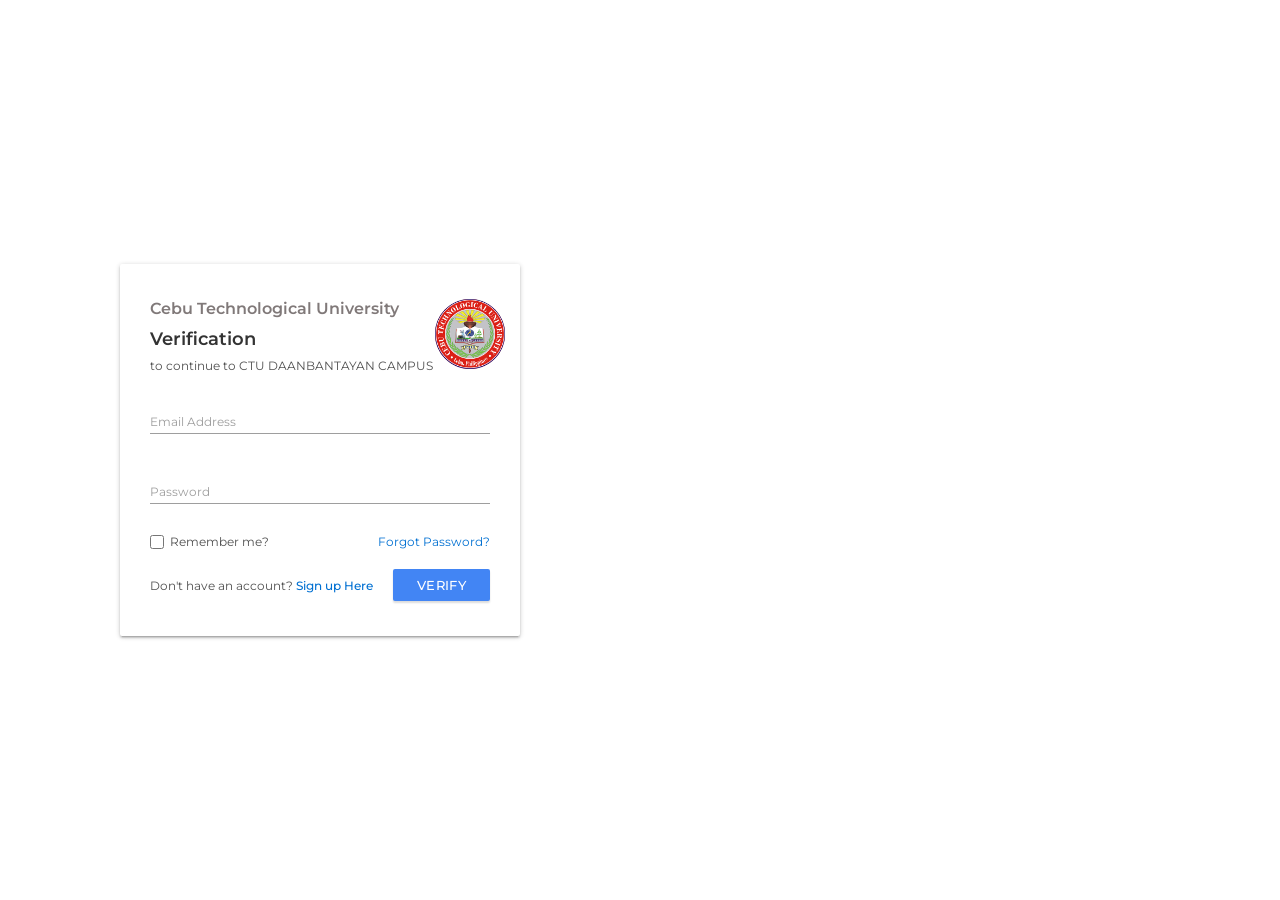
<file: index.html>
<!DOCTYPE html>
<html lang="en">
<head>
<meta charset="UTF-8">
<meta name="viewport" content="width=device-width, initial-scale=1.0">
<title>CTU Daanbantayan Campus Portal</title>
<link href="https://fonts.googleapis.com/css2?family=Montserrat:wght@400;500;600;700&display=swap" rel="stylesheet">
<style>
  *, *::before, *::after { box-sizing: border-box; margin: 0; padding: 0; }

  body {
    font-family: 'Montserrat', sans-serif;
    background: #e9ebee;
  }

  /* ── LAYOUT ── */
  #ctu-authentication-wrapper {
    background: #fff;
  }

  .authentication-box {
    display: table;
    width: 100%;
    height: 100vh;
  }

  .authentication-table-cell {
    display: table-cell;
    vertical-align: middle;
  }

  /* ── LEFT: LOGIN COLUMN ── */
  .col-login {
    width: 50%;
    display: inline-block;
    vertical-align: top;
  }

  .authentication-login-box {
    width: 400px;
    margin: auto;
  }

  /* Panel */
  .ctu-login-panel {
    margin-bottom: 0;
    box-shadow: 0 2px 2px 0 rgba(0,0,0,0.14),
                0 3px 1px -2px rgba(0,0,0,0.12),
                0 1px 5px 0 rgba(0,0,0,0.2);
    padding: 35px 15px;
    background: #fff;
    border-radius: 2px;
  }

  /* Heading */
  .ctu-panel-heading {
    position: relative;
    padding: 0 15px 20px;
  }

  .ctu-heading-logo {
    position: absolute;
    top: 0;
    right: 0;
  }

  .ctu-heading-logo img {
    width: 70px;
  }

  .ctu-panel-heading h2 {
    margin-top: 0;
    margin-bottom: 10px;
    font-family: 'Montserrat', sans-serif;
    font-size: 16px;
    font-weight: 600;
    color: #807979;
  }

  .ctu-panel-heading h3 {
    margin-top: 0;
    margin-bottom: 5px;
    font-size: 18px;
    font-family: 'Montserrat', sans-serif;
    font-weight: 600;
    color: #333;
  }

  .ctu-panel-heading span {
    font-size: 12px;
    font-weight: 400;
    color: #505050;
    font-family: 'Montserrat', sans-serif;
  }

  /* Login Body */
  .ctu-login-body-panel {
    padding: 0 15px;
    transition: opacity 0.5s ease, transform 0.5s ease;
    opacity: 1;
    transform: translateY(0);
  }

  .ctu-login-body-panel.hide {
    opacity: 0;
    transform: translateY(-20px);
  }

  /* Input Fields */
  .input-field {
    margin-bottom: 0;
    position: relative;
    padding-bottom: 20px;
    padding-top: 16px;
  }

  .input-field label {
    position: absolute;
    top: 20px;
    left: 0;
    font-size: 12px;
    color: #9e9e9e;
    font-weight: 400;
    pointer-events: none;
    transition: all 0.2s ease;
  }

  .input-field input {
    width: 100%;
    border: none;
    border-bottom: 1px solid #9e9e9e;
    outline: none;
    font-size: 12px;
    font-family: 'Montserrat', sans-serif;
    padding: 4px 0 4px;
    background: transparent;
    color: #333;
    transition: border-color 0.2s;
  }

  .input-field input:focus {
    border-bottom: 1px solid #4285f4;
  }

  .input-field input:focus ~ label,
  .input-field input:not(:placeholder-shown) ~ label {
    top: 0;
    font-size: 10px;
    color: #4285f4;
  }

  .input-field input:focus + .bar::before {
    width: 100%;
  }

  .bar {
    position: relative;
    display: block;
    width: 100%;
  }

  .bar::before {
    content: '';
    height: 2px;
    width: 0;
    bottom: 0;
    position: absolute;
    background: #4285f4;
    transition: width 0.3s ease;
    left: 0;
  }

  /* Peripheral */
  .ctu-login-peripheral {
    margin-top: 10px;
    display: flex;
    align-items: center;
    justify-content: space-between;
  }

  .checkbox-wrap {
    display: flex;
    align-items: center;
    gap: 6px;
    cursor: pointer;
  }

  .checkbox-wrap input[type="checkbox"] {
    width: 14px;
    height: 14px;
    accent-color: #4285f4;
    cursor: pointer;
  }

  .checkbox-wrap span {
    font-size: 12px;
    color: #505050;
    font-weight: 400;
  }

  .login-forgot-pass {
    font-size: 12px;
    color: #0070d2;
    text-decoration: none;
    transition: color 0.2s;
  }

  .login-forgot-pass:hover { color: #004a99; }

  /* Form Buttons */
  .ctu-form-buttons {
    margin-top: 20px;
    display: flex;
    align-items: center;
    justify-content: space-between;
  }

  .ctu-form-buttons h5 {
    font-size: 12px;
    margin: 0;
    display: inline-block;
    color: #505050;
    font-weight: 400;
  }

  .ctu-form-buttons h5 a {
    color: #0070d2;
    text-decoration: none;
    font-weight: 500;
  }

  .ctu-form-buttons h5 a:hover { color: #004a99; }

  .btn-signin {
    background: #4285f4;
    color: #fff;
    border: none;
    border-radius: 2px;
    padding: 8px 24px;
    font-family: 'Montserrat', sans-serif;
    font-size: 13px;
    font-weight: 500;
    cursor: pointer;
    letter-spacing: 0.3px;
    transition: background 0.2s, box-shadow 0.2s;
    box-shadow: 0 2px 2px rgba(0,0,0,0.14);
  }

  .btn-signin:hover {
    background: #3367d6;
    box-shadow: 0 4px 8px rgba(66,133,244,0.3);
  }

  /* Validation */
  .validation-summary-errors {
    font-size: 12px;
    color: #e22b27;
    margin-bottom: 10px;
    padding: 8px 10px;
    background: #fff5f5;
    border-left: 3px solid #e22b27;
    border-radius: 2px;
    display: none;
  }

  .validation-summary-errors.show { display: block; }

  /* Success Message */
  .verification-success {
    display: none;
    text-align: center;
    padding: 40px 20px;
    opacity: 0;
    transform: translateY(20px);
    transition: opacity 0.5s ease 0.3s, transform 0.5s ease 0.3s;
  }

  .verification-success.show {
    display: block;
    opacity: 1;
    transform: translateY(0);
  }

  .verification-success .checkmark {
    width: 80px;
    height: 80px;
    border-radius: 50%;
    background: #4caf50;
    margin: 0 auto 20px;
    display: flex;
    align-items: center;
    justify-content: center;
    animation: scaleIn 0.3s ease;
  }

  .verification-success .checkmark svg {
    width: 50px;
    height: 50px;
    stroke: white;
    stroke-width: 3;
    stroke-linecap: round;
    stroke-linejoin: round;
    fill: none;
    animation: drawCheck 0.5s ease 0.3s forwards;
    stroke-dasharray: 100;
    stroke-dashoffset: 100;
  }

  @keyframes scaleIn {
    from { transform: scale(0); }
    to { transform: scale(1); }
  }

  @keyframes drawCheck {
    to { stroke-dashoffset: 0; }
  }

  .verification-success h2 {
    font-size: 24px;
    color: #333;
    margin-bottom: 10px;
    font-weight: 600;
  }

  .verification-success p {
    font-size: 14px;
    color: #666;
  }

  /* Toast Notification */
  .toast {
    position: fixed;
    bottom: 30px;
    right: 30px;
    background: #323232;
    color: #fff;
    padding: 16px 24px;
    border-radius: 4px;
    font-size: 14px;
    font-family: 'Montserrat', sans-serif;
    box-shadow: 0 4px 12px rgba(0,0,0,0.3);
    opacity: 0;
    transform: translateY(20px);
    transition: all 0.3s ease;
    z-index: 1000;
    pointer-events: none;
  }

  .toast.show {
    opacity: 1;
    transform: translateY(0);
    pointer-events: auto;
  }

  .toast.success {
    background: #4caf50;
  }

  .toast.error {
    background: #f44336;
  }

  /* ── RIGHT: BACKGROUND COLUMN ── */
  .col-bg {
    width: 50%;
    display: inline-block;
    vertical-align: top;
    padding: 0;
  }

  .authentication-bg {
    background: url('https://images.unsplash.com/photo-1497366216548-37526070297c?w=1200&q=80') no-repeat center center;
    background-size: cover;
    height: 100vh;
  }

  .overlay {
    background: rgba(255,255,255,0.5);
    height: 100vh;
  }

  /* ── FULL-WIDTH TABLE LAYOUT ── */
  .auth-row {
    display: flex;
    height: 100vh;
  }

  .auth-left {
    flex: 0 0 50%;
    display: flex;
    align-items: center;
    justify-content: center;
    background: #fff;
    padding: 20px;
  }

  .auth-right {
    flex: 1;
    position: relative;
    overflow: hidden;
  }

  /* Loading ripple on button */
  .btn-signin.loading {
    position: relative;
    pointer-events: none;
    opacity: 0.8;
  }

  /* Seal placeholder */
  .seal-img {
    width: 70px;
    height: 70px;
    border-radius: 50%;
    background: linear-gradient(135deg, #8b0000, #cc0000);
    display: flex;
    align-items: center;
    justify-content: center;
    font-size: 28px;
  }

  @media (max-width: 768px) {
    .auth-right { display: none; }
    .auth-left { flex: 1; }
    .authentication-login-box { width: 100%; max-width: 400px; }
  }
</style>
</head>
<body>
<div id="ctu-authentication-wrapper">
  <div class="auth-row">

    <!-- LEFT: Login Form -->
    <div class="auth-left">
      <div class="authentication-login-box">
        <div class="ctu-login-panel">

          <!-- Heading -->
          <div class="ctu-panel-heading">
            <div class="ctu-heading-logo">
              <div class="seal-img"><img src="ctu-logo.png" alt=""></div>
            </div>
            <h2>Cebu Technological University</h2>
            <h3>Verification</h3>
            <span>to continue to CTU DAANBANTAYAN CAMPUS</span>
          </div>

          <!-- Body -->
          <div class="ctu-login-body-panel" id="loginForm">

            <!-- Error -->
            <div class="validation-summary-errors" id="errorMsg">
              Invalid email or password. Please try again.
            </div>

            <!-- Email -->
            <div class="input-field" style="margin-bottom: 10px;">
              <input type="email" id="email" placeholder=" " autocomplete="email" value="">
              <span class="bar"></span>
              <label for="email">Email Address</label>
            </div>

            <!-- Password -->
            <div class="input-field" style="margin-bottom: 10px;">
              <input type="password" id="password" placeholder=" " autocomplete="current-password" value="">
              <span class="bar"></span>
              <label for="password">Password</label>
            </div>

            <!-- Remember / Forgot -->
            <div class="ctu-login-peripheral">
              <label class="checkbox-wrap">
                <input type="checkbox" id="remember">
                <span>Remember me?</span>
              </label>
              <a href="#" class="login-forgot-pass">Forgot Password?</a>
            </div>

            <!-- Buttons -->
            <div class="ctu-form-buttons">
              <h5>Don't have an account? <a href="#">Sign up Here</a></h5>
              <button class="btn-signin" onclick="handleLogin()">VERIFY</button>
            </div>

          </div>

          <!-- Success Message -->
          <div class="verification-success" id="successMessage">
            <div class="checkmark">
              <svg viewBox="0 0 52 52">
                <path d="M14 27l7.5 7.5L38 18"/>
              </svg>
            </div>
            <h2>Verification Complete</h2>
            <p>You have been successfully verified</p>
          </div>
        </div>
      </div>
    </div>

    <!-- RIGHT: Background -->
    <div class="auth-right">
      <div class="authentication-bg">
        <div class="overlay"></div>
      </div>
    </div>

  </div>
</div>

<!-- Toast Notification -->
<div id="toast" class="toast"></div>

<script>
  // Toast notification function
  function showToast(message, type = 'success') {
    const toast = document.getElementById('toast');
    toast.textContent = message;
    toast.className = `toast ${type}`;
    
    setTimeout(() => toast.classList.add('show'), 100);
    
    setTimeout(() => {
      toast.classList.remove('show');
    }, 3000);
  }

  // Floating label behavior
  document.querySelectorAll('.input-field input').forEach(input => {
    const label = input.nextElementSibling?.nextElementSibling;
    if (!label) return;

    const update = () => {
      if (input.value) {
        label.style.top = '0';
        label.style.fontSize = '10px';
        label.style.color = '#4285f4';
      } else {
        label.style.top = '';
        label.style.fontSize = '';
        label.style.color = '';
      }
    };

    input.addEventListener('focus', () => {
      label.style.top = '0';
      label.style.fontSize = '10px';
      label.style.color = '#4285f4';
    });

    input.addEventListener('blur', update);
    input.addEventListener('input', update);
    update();
  });

  function handleLogin() {
    const email = document.getElementById('email').value;
    const password = document.getElementById('password').value;
    const err = document.getElementById('errorMsg');

    if (!email || !password) {
      err.classList.add('show');
      err.textContent = 'Please fill in all fields.';
      return;
    }

    err.classList.remove('show');
    const btn = document.querySelector('.btn-signin');
    btn.textContent = 'Verifying...';
    btn.classList.add('loading');

    setTimeout(() => {
      btn.textContent = 'VERIFY';
      btn.classList.remove('loading');
      
      // Mock account validation
      if (email === 'allandejesus@gmail.com' && password === 'MyP@ssw0rd2023') {
        // Smooth transition: fade out login form
        const loginForm = document.getElementById('loginForm');
        const successMessage = document.getElementById('successMessage');
        
        loginForm.classList.add('hide');
        
        // Wait for fade out, then swap and fade in
        setTimeout(() => {
          loginForm.style.display = 'none';
          successMessage.style.display = 'block';
          
          // Trigger reflow to ensure transition works
          successMessage.offsetHeight;
          
          successMessage.classList.add('show');
          showToast('Verification Complete', 'success');
        }, 500);
        
        // Redirect after delay if needed
        // setTimeout(() => window.location.href = 'dashboard.html', 3000);
      } else {
        err.classList.add('show');
        err.textContent = 'Invalid email or password. Please try again.';
      }
    }, 1500);
  }
</script>
</body>
</html>
</file>
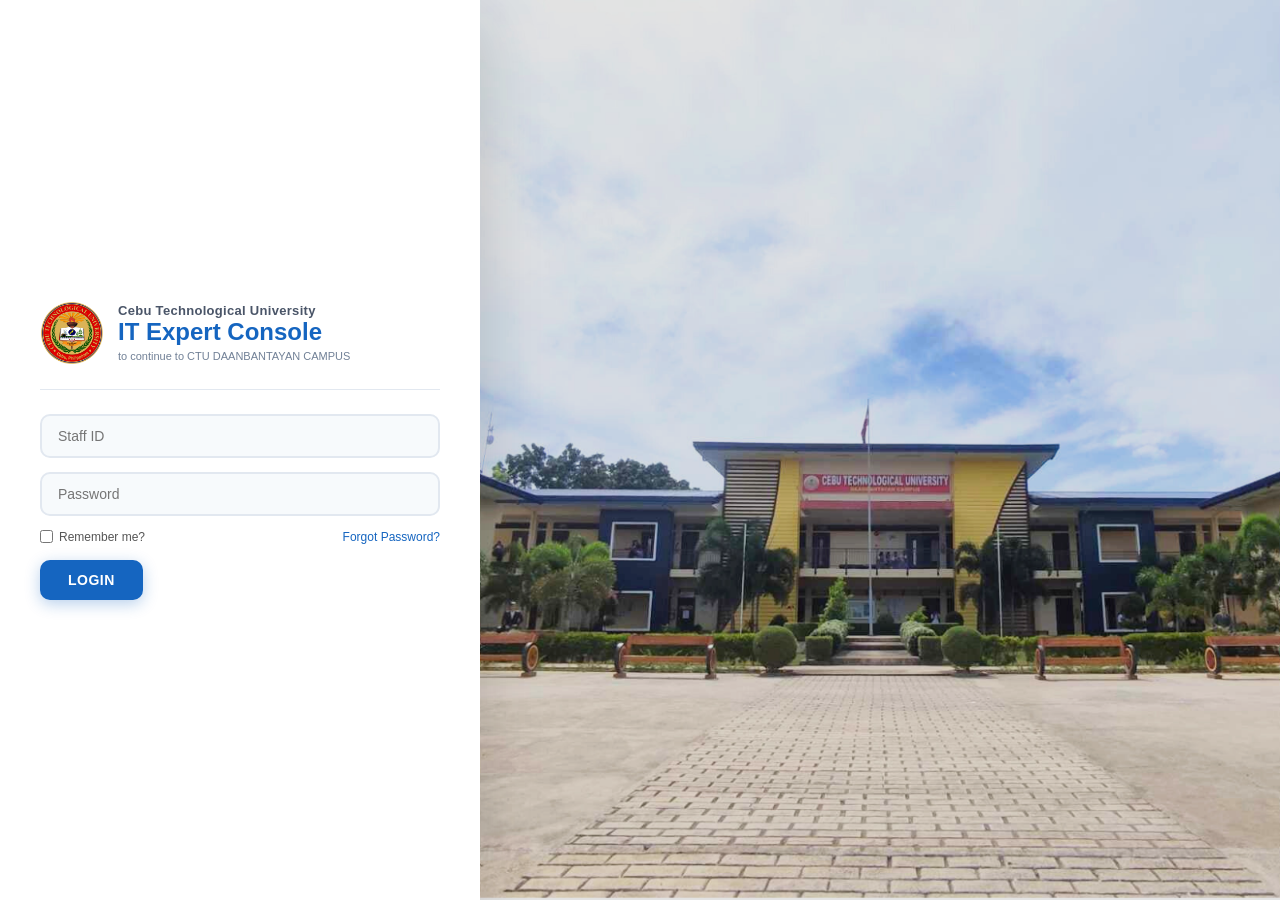
<file: benjie-response.html>
<!DOCTYPE html>
<html lang="en">
<head>
    <meta charset="UTF-8">
    <meta name="viewport" content="width=device-width, initial-scale=1.0">
    <title>CTU SIS — IT Expert Response</title>
    <link rel="stylesheet" href="https://cdnjs.cloudflare.com/ajax/libs/font-awesome/6.5.1/css/all.min.css">
    <link rel="stylesheet" href="mis-style.css">
    <link rel="stylesheet" href="benjie-style.css">
</head>
<body>
    <!-- LOGIN -->
    <div id="login-screen" class="split-layout">
        <div class="left-panel">
            <div class="card">
                <div class="card-header">
                    <img src="Cebu_Technological_University_Logo.png" alt="CTU Logo" class="logo">
                    <div>
                        <div class="uni-name">Cebu Technological University</div>
                        <div class="portal-title">IT Expert Console</div>
                        <div class="portal-sub">to continue to CTU DAANBANTAYAN CAMPUS</div>
                    </div>
                </div>
                <div class="divider"></div>
                <div class="form-group">
                    <input type="text" id="staff-id" class="input-field" placeholder="Staff ID">
                </div>
                <div class="form-group">
                    <input type="password" id="staff-pass" class="input-field" placeholder="Password">
                </div>
                <div class="form-row">
                    <label class="remember"><input type="checkbox"> Remember me?</label>
                    <a href="#" class="link">Forgot Password?</a>
                </div>
                <div id="login-error" class="error-msg" style="display:none;">Invalid credentials. Please try again.</div>
                <button class="btn-verify" onclick="handleLogin()">LOGIN</button>
            </div>
        </div>
        <div class="right-panel">
            <img src="CampusImg.png" alt="Campus" class="campus-img">
        </div>
    </div>

    <!-- DASHBOARD -->
    <div id="dashboard-screen" style="display:none; flex-direction:column; height:100vh;">
        <div class="dash-topbar">
            <div class="dash-topbar-left">
                <img src="Cebu_Technological_University_Logo.png" alt="CTU" class="top-logo">
                <span class="dash-title">CTU SIS — IT Expert Incident Response</span>
            </div>
            <div class="dash-topbar-right">
                <span class="staff-badge">IT Expert: Benjie</span>
                <span id="dash-time" class="dash-time"></span>
                <button class="btn-logout" onclick="handleLogout()">Logout</button>
            </div>
        </div>

        <div class="dash-body">
            <div class="sidebar">
                <div class="sidebar-item active"><i class="fas fa-shield-alt"></i> Incident Response</div>
                <div class="sidebar-item"><i class="fas fa-lock"></i> Account Controls</div>
                <div class="sidebar-item"><i class="fas fa-network-wired"></i> Network Security</div>
                <div class="sidebar-item"><i class="fas fa-clipboard-list"></i> Audit Logs</div>
            </div>

            <div class="dash-content">
                <div class="section-card" style="margin-bottom:16px;">
                    <div class="section-title">Escalated Case</div>
                    <div class="section-sub">Referred by MIS Staff: Romeo &nbsp;|&nbsp; Student: Allan De Jesus &nbsp;|&nbsp; <span class="text-red">Status: COMPROMISED</span></div>
                    <div class="victim-banner">
                        <div class="victim-col"><span class="vlabel">STUDENT ID</span><span>8230580</span></div>
                        <div class="victim-col"><span class="vlabel">EMAIL</span><span>allandejesus@gmail.com</span></div>
                        <div class="victim-col"><span class="vlabel">SUSPICIOUS IP</span><span class="text-red">45.33.32.156 — Foreign Node</span></div>
                        <div class="victim-col"><span class="vlabel">TIME OF BREACH</span><span class="text-red">09:11:43 AM</span></div>
                    </div>
                </div>

                <div class="section-card">
                    <div class="section-title">Response Steps</div>
                    <div class="section-sub">Click each step to execute. Steps must be completed in order.</div>
                    <div id="steps-container"></div>
                </div>

                <div id="complete-banner" class="complete-banner" style="display:none;">
                    <span><i class="fas fa-check-circle"></i></span>
                    <div>
                        <div class="cb-title">All Response Actions Completed</div>
                        <div class="cb-sub">Incident contained. Account secured. Monitoring active.</div>
                    </div>
                </div>
            </div>
        </div>
    </div>

    <script src="benjie-script.js"></script>
</body>
</html>
</file>
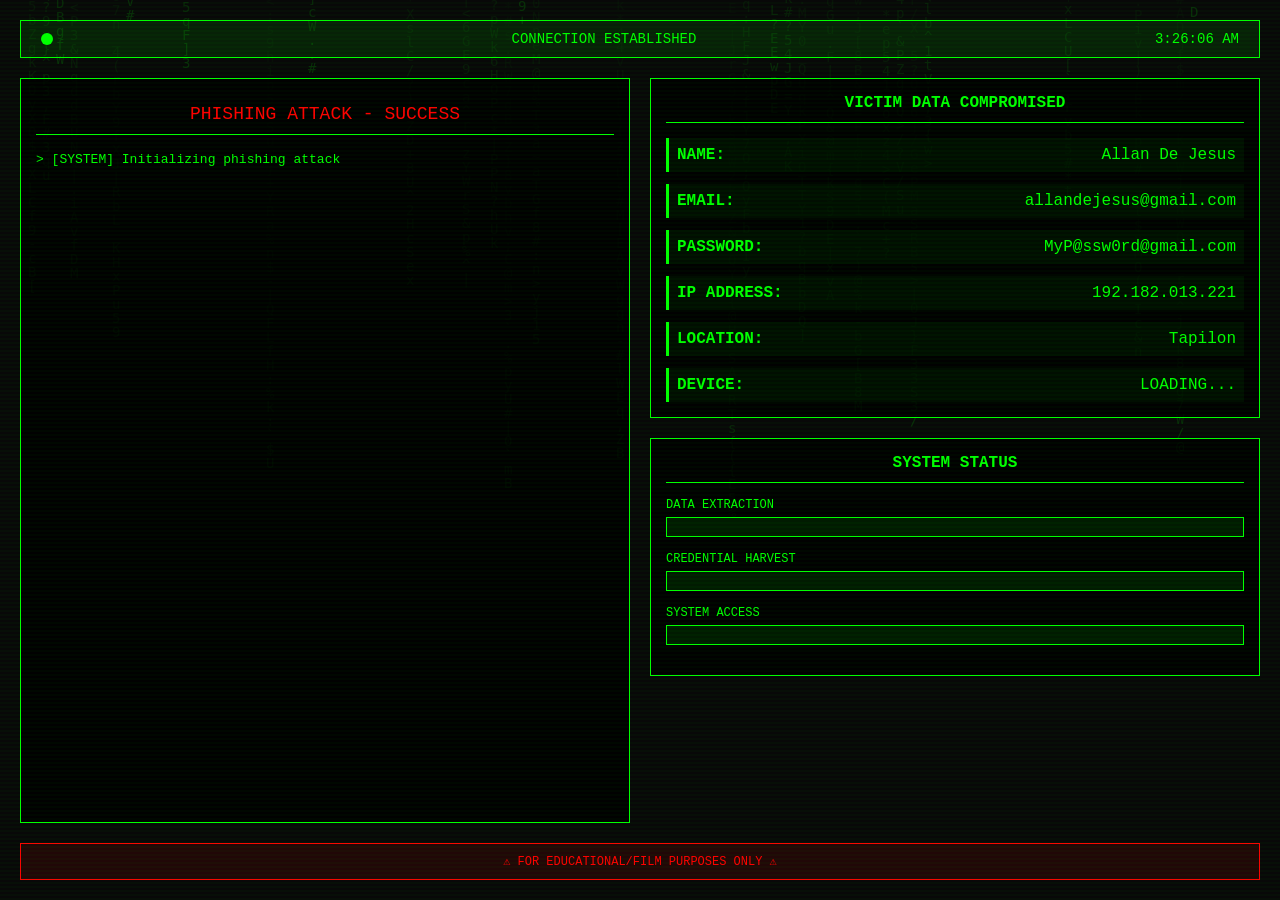
<file: main.html>
<!DOCTYPE html>
<html lang="en">
<head>
    <meta charset="UTF-8">
    <meta name="viewport" content="width=device-width, initial-scale=1.0">
    <title>SYSTEM ACCESS</title>
    <link rel="stylesheet" href="style.css">
</head>
<body>
    <canvas id="matrix-bg"></canvas>
    
    <div class="container">
        <div class="header">
            <div class="status-bar">
                <span class="status-indicator"></span>
                <span>CONNECTION ESTABLISHED</span>
                <span class="timestamp" id="timestamp"></span>
            </div>
        </div>

        <div class="main-content">
            <div class="terminal">
                <div class="terminal-header">PHISHING ATTACK - SUCCESS</div>
                <div id="terminal-output"></div>
            </div>

            <div class="data-panels">
                <div class="panel victim-info">
                    <h3>VICTIM DATA COMPROMISED</h3>
                    <div class="data-grid">
                        <div class="data-item">
                            <span class="label">NAME:</span>
                            <span class="value" id="victim-name">Allan De Jesus</span>
                        </div>
                        <div class="data-item">
                            <span class="label">EMAIL:</span>
                            <span class="value" id="victim-email">allandejesus@gmail.com</span>
                        </div>
                        <div class="data-item">
                            <span class="label">PASSWORD:</span>
                            <span class="value" id="victim-password">MyP@ssw0rd@gmail.com</span>
                        </div>
                        <div class="data-item">
                            <span class="label">IP ADDRESS:</span>
                            <span class="value" id="victim-ip">192.182.013.221</span>
                        </div>
                        <div class="data-item">
                            <span class="label">LOCATION:</span>
                            <span class="value" id="victim-location">Tapilon</span>
                        </div>
                        <div class="data-item">
                            <span class="label">DEVICE:</span>
                            <span class="value" id="victim-device">LOADING...</span>
                        </div>
                    </div>
                </div>

                <div class="panel system-status">
                    <h3>SYSTEM STATUS</h3>
                    <div class="progress-item">
                        <span>DATA EXTRACTION</span>
                        <div class="progress-bar"><div class="progress-fill" id="progress-1"></div></div>
                    </div>
                    <div class="progress-item">
                        <span>CREDENTIAL HARVEST</span>
                        <div class="progress-bar"><div class="progress-fill" id="progress-2"></div></div>
                    </div>
                    <div class="progress-item">
                        <span>SYSTEM ACCESS</span>
                        <div class="progress-bar"><div class="progress-fill" id="progress-3"></div></div>
                    </div>
                </div>
            </div>
        </div>

        <div class="footer">
            <div class="warning">⚠ FOR EDUCATIONAL/FILM PURPOSES ONLY ⚠</div>
        </div>
    </div>

    <script src="script.js"></script>
</body>
</html>
</file>
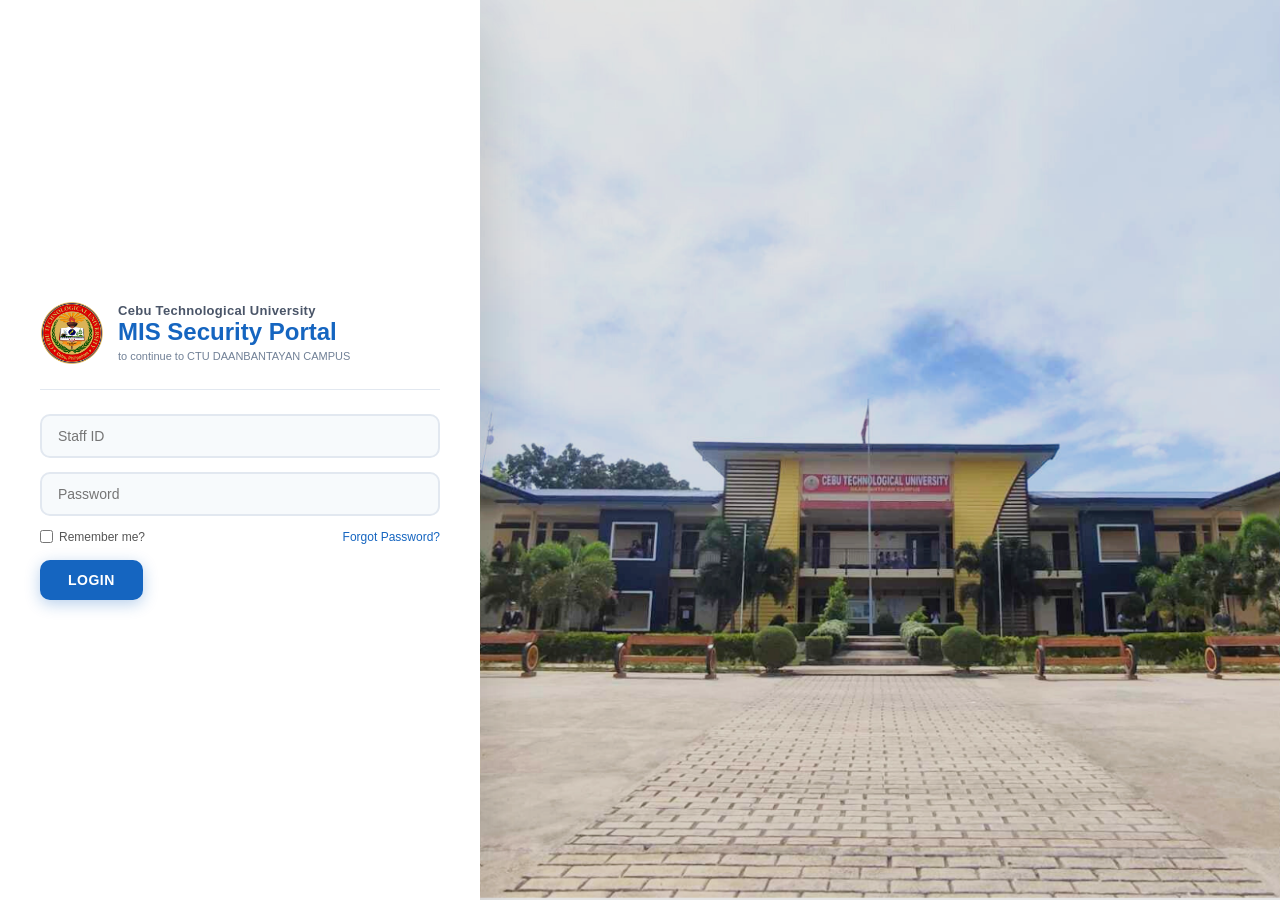
<file: mis-response.html>
<!DOCTYPE html>
<html lang="en">
<head>
    <meta charset="UTF-8">
    <meta name="viewport" content="width=device-width, initial-scale=1.0">
    <title>CTU SIS — MIS Security Portal</title>
    <link rel="stylesheet" href="https://cdnjs.cloudflare.com/ajax/libs/font-awesome/6.5.1/css/all.min.css">
    <link rel="stylesheet" href="mis-style.css">
</head>
<body>

    <!-- LOGIN SCREEN -->
    <div id="login-screen" class="split-layout">
        <div class="left-panel">
            <div class="card">
                <div class="card-header">
                    <img src="Cebu_Technological_University_Logo.png" alt="CTU Logo" class="logo">
                    <div>
                        <div class="uni-name">Cebu Technological University</div>
                        <div class="portal-title">MIS Security Portal</div>
                        <div class="portal-sub">to continue to CTU DAANBANTAYAN CAMPUS</div>
                    </div>
                </div>
                <div class="divider"></div>
                <div class="form-group">
                    <input type="text" id="staff-id" class="input-field" placeholder="Staff ID">
                </div>
                <div class="form-group">
                    <input type="password" id="staff-pass" class="input-field" placeholder="Password">
                </div>
                <div class="form-row">
                    <label class="remember"><input type="checkbox"> Remember me?</label>
                    <a href="#" class="link">Forgot Password?</a>
                </div>
                <div id="login-error" class="error-msg" style="display:none;">Invalid credentials. Please try again.</div>
                <button class="btn-verify" onclick="handleLogin()">LOGIN</button>
            </div>
        </div>
        <div class="right-panel">
            <img src="CampusImg.png" alt="Campus" class="campus-img">
        </div>
    </div>

    <!-- DASHBOARD SCREEN -->
    <div id="dashboard-screen" style="display:none;">
        <div class="dash-topbar">
            <div class="dash-topbar-left">
                <img src="Cebu_Technological_University_Logo.png" alt="CTU" class="top-logo">
                <span class="dash-title">CTU SIS — MIS Security Portal</span>
            </div>
            <div class="dash-topbar-right">
                <span class="staff-badge">MIS Staff: Romeo</span>
                <span id="dash-time" class="dash-time"></span>
                <button class="btn-logout" onclick="handleLogout()">Logout</button>
            </div>
        </div>

        <div class="dash-body">

            <!-- Sidebar -->
            <div class="sidebar">
                <div class="sidebar-item active"><i class="fas fa-search"></i> Log Checker</div>
                <div class="sidebar-item"><i class="fas fa-user"></i> Account Management</div>
                <div class="sidebar-item"><i class="fas fa-clipboard-list"></i> Incident Reports</div>
                <div class="sidebar-item"><i class="fas fa-cog"></i> System Settings</div>
            </div>

            <!-- Main content -->
            <div class="dash-content">

                <!-- Search bar -->
                <div class="section-card">
                    <div class="section-title">Security Log Checker</div>
                    <div class="section-sub">Enter the student email address to retrieve login activity and security logs.</div>
                    <div class="search-row">
                        <input type="text" id="email-input" class="input-field" placeholder="Enter student email address..." style="flex:1;">
                        <button class="btn-verify" onclick="checkLogs()">CHECK LOGS</button>
                    </div>
                    <div id="search-error" class="error-msg" style="display:none;">No account found for that email address.</div>
                </div>

                <!-- Results (hidden until search) -->
                <div id="results-area" style="display:none;">

                    <div class="results-grid">

                        <!-- Account Info -->
                        <div class="section-card">
                            <div class="section-title">Account Information</div>
                            <table class="info-table">
                                <tr><td class="td-label">Student ID</td><td id="r-id"></td></tr>
                                <tr><td class="td-label">Full Name</td><td id="r-name"></td></tr>
                                <tr><td class="td-label">Email</td><td id="r-email"></td></tr>
                                <tr><td class="td-label">Program</td><td id="r-program"></td></tr>
                                <tr><td class="td-label">Year Level</td><td id="r-year"></td></tr>
                                <tr><td class="td-label">Account Status</td><td id="r-status"></td></tr>
                            </table>
                        </div>

                        <!-- Security Alert -->
                        <div class="section-card alert-card" id="alert-card">
                            <div class="alert-banner">
                                <span class="alert-icon"><i class="fas fa-exclamation-triangle"></i></span>
                                <div>
                                    <div class="alert-title">Suspicious Login Detected</div>
                                    <div class="alert-sub">Unauthorized access attempt from an unrecognized location.</div>
                                </div>
                            </div>
                            <table class="info-table" style="margin-top:12px;">
                                <tr><td class="td-label">Suspicious IP</td><td id="r-ip" class="text-red"></td></tr>
                                <tr><td class="td-label">Location</td><td id="r-loc" class="text-red"></td></tr>
                                <tr><td class="td-label">Time of Access</td><td id="r-time" class="text-red"></td></tr>
                                <tr><td class="td-label">Device</td><td id="r-device"></td></tr>
                            </table>
                        </div>

                    </div>

                    <!-- Login Log Table -->
                    <div class="section-card" style="margin-top:16px;">
                        <div class="section-title">Login Activity Log</div>
                        <table class="log-table">
                            <thead>
                                <tr>
                                    <th>Timestamp</th>
                                    <th>IP Address</th>
                                    <th>Location</th>
                                    <th>Device</th>
                                    <th>Status</th>
                                </tr>
                            </thead>
                            <tbody id="log-table-body"></tbody>
                        </table>
                    </div>



                </div>
            </div>
        </div>
    </div>

    <script src="mis-script.js"></script>
</body>
</html>
</file>
<file: mis-style.css>
* { margin: 0; padding: 0; box-sizing: border-box; }

body {
    font-family: -apple-system, BlinkMacSystemFont, 'Inter', 'Segoe UI', sans-serif;
    background: #f7fafc;
    color: #1a202c;
    height: 100vh;
    overflow: hidden;
}

/* ── SPLIT LOGIN LAYOUT ── */
.split-layout {
    display: flex;
    height: 100vh;
}

.left-panel {
    width: 480px;
    min-width: 420px;
    background: #fff;
    display: flex;
    align-items: center;
    justify-content: center;
    padding: 48px 40px;
    box-shadow: 0 20px 60px rgba(0,0,0,0.15);
    z-index: 1;
}

.right-panel {
    flex: 1;
    overflow: hidden;
}

.campus-img {
    width: 100%;
    height: 100%;
    object-fit: cover;
    filter: brightness(0.85) contrast(1.1);
    opacity: 0.95;
}

/* ── CARD ── */
.card { width: 100%; }

.card-header {
    display: flex;
    align-items: center;
    gap: 14px;
    margin-bottom: 20px;
}

.logo {
    width: 64px;
    height: 64px;
    object-fit: contain;
    flex-shrink: 0;
}

.uni-name {
    font-size: 13px;
    font-weight: 600;
    color: #4a5568;
    letter-spacing: 0.3px;
}

.portal-title {
    font-size: 24px;
    font-weight: 700;
    color: #1565c0;
}

.portal-sub {
    font-size: 11px;
    color: #718096;
    margin-top: 4px;
}

.divider {
    height: 1px;
    background: #e2e8f0;
    margin: 24px 0;
}

/* ── FORM ── */
.form-group { margin-bottom: 14px; }

.input-field {
    width: 100%;
    padding: 12px 16px;
    border: 2px solid #e2e8f0;
    border-radius: 10px;
    font-size: 14px;
    color: #2d3748;
    outline: none;
    transition: all 0.3s ease;
    background: #f7fafc;
}

.input-field:focus { 
    border-color: #1565c0;
    background: #fff;
    box-shadow: 0 0 0 3px rgba(21, 101, 192, 0.1);
    transform: translateY(-1px);
}

.form-row {
    display: flex;
    justify-content: space-between;
    align-items: center;
    margin-bottom: 16px;
    font-size: 12px;
    color: #555;
}

.remember { display: flex; align-items: center; gap: 6px; cursor: pointer; }
.link { color: #1565c0; text-decoration: none; font-size: 12px; }
.link:hover { text-decoration: underline; }

.btn-verify {
    background: #1565c0;
    color: #fff;
    border: none;
    padding: 12px 28px;
    border-radius: 10px;
    font-size: 14px;
    font-weight: 600;
    cursor: pointer;
    letter-spacing: 0.5px;
    transition: all 0.3s ease;
    white-space: nowrap;
    box-shadow: 0 4px 15px rgba(21, 101, 192, 0.3);
}

.btn-verify:hover { 
    background: #0d47a1;
    transform: translateY(-2px);
    box-shadow: 0 6px 20px rgba(21, 101, 192, 0.4);
}

.error-msg {
    color: #e53e3e;
    font-size: 13px;
    margin-bottom: 12px;
    padding: 12px 16px;
    background: #fff5f5;
    border-radius: 10px;
    border-left: 4px solid #fc8181;
    box-shadow: 0 2px 8px rgba(229, 62, 62, 0.1);
}

/* ── DASHBOARD ── */
#dashboard-screen {
    height: 100vh;
    display: flex;
    flex-direction: column;
    background: #f7fafc;
}

.dash-topbar {
    background: #1565c0;
    color: #fff;
    padding: 0 32px;
    height: 64px;
    display: flex;
    align-items: center;
    justify-content: space-between;
    flex-shrink: 0;
    box-shadow: 0 4px 20px rgba(21, 101, 192, 0.2);
}

.dash-topbar-left { display: flex; align-items: center; gap: 14px; }
.top-logo { 
    width: 36px; 
    height: 36px; 
    object-fit: contain;
    filter: brightness(0) invert(1) drop-shadow(0 2px 4px rgba(0,0,0,0.1));
}
.dash-title { font-size: 16px; font-weight: 600; letter-spacing: 0.3px; }

.dash-topbar-right { display: flex; align-items: center; gap: 20px; font-size: 13px; }
.staff-badge {
    background: rgba(255,255,255,0.2);
    padding: 6px 16px;
    border-radius: 20px;
    font-size: 13px;
    font-weight: 500;
}
.dash-time { color: rgba(255,255,255,0.9); font-size: 13px; font-weight: 500; }

.btn-logout {
    background: rgba(255,255,255,0.15);
    border: 1px solid rgba(255,255,255,0.3);
    color: #fff;
    padding: 8px 18px;
    border-radius: 8px;
    font-size: 13px;
    font-weight: 500;
    cursor: pointer;
    transition: all 0.3s ease;
}
.btn-logout:hover { 
    background: rgba(255,255,255,0.25);
    transform: translateY(-1px);
}

.dash-body {
    flex: 1;
    display: flex;
    overflow: hidden;
}

/* ── SIDEBAR ── */
.sidebar {
    width: 240px;
    background: #fff;
    border-right: 1px solid #e2e8f0;
    padding: 20px 0;
    flex-shrink: 0;
    box-shadow: 2px 0 10px rgba(0,0,0,0.02);
}

.sidebar-item {
    padding: 14px 24px;
    margin: 4px 12px;
    font-size: 14px;
    color: #4a5568;
    cursor: pointer;
    transition: all 0.2s ease;
    border-radius: 10px;
    border-left: 3px solid transparent;
    display: flex;
    align-items: center;
    gap: 12px;
}

.sidebar-item i {
    width: 18px;
    text-align: center;
    font-size: 16px;
}

.sidebar-item:hover { 
    background: #f7fafc;
    color: #1565c0;
    transform: translateX(4px);
}
.sidebar-item.active {
    background: #e8f0fe;
    color: #1565c0;
    font-weight: 600;
    border-left-color: #1565c0;
    box-shadow: 0 2px 8px rgba(21, 101, 192, 0.1);
}

/* ── DASH CONTENT ── */
.dash-content {
    flex: 1;
    overflow-y: auto;
    padding: 28px;
}

.section-card {
    background: #fff;
    border-radius: 16px;
    padding: 24px;
    box-shadow: 0 4px 20px rgba(0,0,0,0.06);
    border: 1px solid #e2e8f0;
    transition: all 0.3s ease;
}

.section-card:hover {
    box-shadow: 0 8px 30px rgba(0,0,0,0.1);
    transform: translateY(-2px);
}

.section-title {
    font-size: 18px;
    font-weight: 700;
    color: #1a202c;
    margin-bottom: 6px;
}

.section-sub {
    font-size: 13px;
    color: #718096;
    margin-bottom: 18px;
    line-height: 1.5;
}

.search-row {
    display: flex;
    gap: 10px;
    align-items: center;
}

/* ── RESULTS ── */
.results-grid {
    display: grid;
    grid-template-columns: 1fr 1fr;
    gap: 20px;
    margin-top: 20px;
}

.info-table { width: 100%; border-collapse: collapse; font-size: 14px; }
.info-table tr { border-bottom: 1px solid #e2e8f0; }
.info-table tr:last-child { border-bottom: none; }
.info-table td { padding: 12px 8px; }
.td-label { color: #718096; width: 40%; font-size: 13px; font-weight: 500; }

.text-red { 
    color: #e53e3e;
    font-weight: 600;
}

/* Alert card */
.alert-card { 
    border-left: 4px solid #fc8181;
    background: #fff;
}

.alert-banner {
    display: flex;
    align-items: flex-start;
    gap: 14px;
    background: #fff5f5;
    border: 1px solid #feb2b2;
    border-radius: 12px;
    padding: 16px;
}

.alert-icon { 
    font-size: 24px;
    color: #e53e3e;
}
.alert-title { 
    font-size: 15px;
    font-weight: 700;
    color: #c53030;
}
.alert-sub { 
    font-size: 13px;
    color: #718096;
    margin-top: 4px;
    line-height: 1.4;
}

/* Log table */
.log-table {
    width: 100%;
    border-collapse: collapse;
    font-size: 13px;
    margin-top: 12px;
}

.log-table th {
    background: #f5f7ff;
    color: #4a5568;
    font-weight: 600;
    padding: 14px 16px;
    text-align: left;
    border-bottom: 2px solid #e2e8f0;
    font-size: 12px;
    letter-spacing: 0.5px;
    text-transform: uppercase;
}

.log-table td {
    padding: 14px 16px;
    border-bottom: 1px solid #e2e8f0;
    color: #2d3748;
}

.log-table tr:last-child td { border-bottom: none; }
.log-table tr:hover td { 
    background: #f7fafc;
}

.status-badge {
    display: inline-block;
    padding: 4px 12px;
    border-radius: 20px;
    font-size: 11px;
    font-weight: 600;
    letter-spacing: 0.3px;
}

.status-normal { 
    background: #e8f5e9;
    color: #2e7d32;
}
.status-suspicious { 
    background: #ffebee;
    color: #c62828;
}
.status-failed { 
    background: #fff3e0;
    color: #e65100;
}

/* Actions grid */
.actions-grid {
    display: grid;
    grid-template-columns: 1fr 1fr;
    gap: 10px;
    margin-top: 12px;
}

.action-card {
    display: flex;
    align-items: flex-start;
    gap: 10px;
    padding: 12px;
    border: 1px solid #e0e0e0;
    border-radius: 6px;
    font-size: 12.5px;
    color: #aaa;
    transition: all 0.4s;
}

.action-card.done {
    border-color: #a5d6a7;
    background: #f1f8e9;
    color: #2e7d32;
}

.action-check {
    width: 20px;
    height: 20px;
    border-radius: 50%;
    border: 2px solid #ccc;
    display: flex;
    align-items: center;
    justify-content: center;
    font-size: 11px;
    flex-shrink: 0;
    transition: all 0.4s;
}

.action-card.done .action-check {
    background: #43a047;
    border-color: #43a047;
    color: #fff;
}
</file>
<file: benjie-style.css>
.victim-banner {
    display: flex;
    gap: 0;
    margin-top: 14px;
    border: 1px solid #e0e0e0;
    border-radius: 6px;
    overflow: hidden;
}

.victim-col {
    flex: 1;
    display: flex;
    flex-direction: column;
    padding: 12px 16px;
    border-right: 1px solid #e0e0e0;
    font-size: 13px;
    color: #333;
}

.victim-col:last-child { border-right: none; }

.vlabel {
    font-size: 10px;
    color: #999;
    letter-spacing: 0.8px;
    text-transform: uppercase;
    margin-bottom: 4px;
}

/* Steps */
.step-card {
    border: 1px solid #e0e0e0;
    border-radius: 6px;
    margin-bottom: 12px;
    overflow: hidden;
    transition: border-color 0.3s;
}

.step-card.active  { border-color: #1565c0; }
.step-card.done    { border-color: #43a047; background: #f9fffe; }
.step-card.locked  { opacity: 0.5; }

.step-header {
    display: flex;
    align-items: center;
    gap: 14px;
    padding: 14px 16px;
}

.step-num {
    width: 32px;
    height: 32px;
    border-radius: 50%;
    background: #e8f0fe;
    color: #1565c0;
    font-weight: 700;
    font-size: 14px;
    display: flex;
    align-items: center;
    justify-content: center;
    flex-shrink: 0;
    transition: all 0.3s;
}

.step-card.done .step-num {
    background: #43a047;
    color: #fff;
}

.step-info { flex: 1; }
.step-title { font-size: 14px; font-weight: 600; color: #1a1a2e; }
.step-desc  { font-size: 12px; color: #888; margin-top: 2px; }

.step-btn {
    background: #1565c0;
    color: #fff;
    border: none;
    padding: 8px 20px;
    border-radius: 4px;
    font-size: 12px;
    font-weight: 600;
    cursor: pointer;
    white-space: nowrap;
    transition: background 0.2s;
}

.step-btn:hover:not(:disabled) { background: #0d47a1; }
.step-btn:disabled { background: #bbb; cursor: default; }
.step-card.done .step-btn { background: #43a047; }

/* Terminal inside step */
.step-terminal {
    background: #0d1117;
    padding: 12px 16px;
    border-top: 1px solid #e0e0e0;
    max-height: 160px;
    overflow-y: auto;
}

.terminal-lines { font-family: 'Courier New', monospace; }

.tline {
    font-size: 12px;
    color: #00cc66;
    line-height: 1.7;
}

.step-result {
    margin-top: 8px;
    font-size: 12px;
    color: #00ff88;
    font-family: 'Courier New', monospace;
    font-weight: 600;
}

/* Complete banner */
.complete-banner {
    display: flex;
    align-items: center;
    gap: 16px;
    margin-top: 16px;
    padding: 20px 24px;
    background: #f1f8e9;
    border: 1px solid #a5d6a7;
    border-radius: 6px;
    font-size: 28px;
    color: #2e7d32;
}

.cb-title { font-size: 15px; font-weight: 700; color: #2e7d32; }
.cb-sub   { font-size: 12px; color: #666; margin-top: 2px; }
</file>
<file: style.css>
* {
    margin: 0;
    padding: 0;
    box-sizing: border-box;
}

body {
    font-family: 'Courier New', monospace;
    background: #0a0a0a;
    color: #00ff00;
    overflow: hidden;
    height: 100vh;
    position: relative;
}

#matrix-bg {
    position: fixed;
    top: 0;
    left: 0;
    width: 100%;
    height: 100%;
    z-index: 0;
    opacity: 0.15;
}

.container {
    height: 100vh;
    display: flex;
    flex-direction: column;
    padding: 20px;
    position: relative;
    z-index: 1;
}

.header {
    margin-bottom: 20px;
}

.status-bar {
    display: flex;
    justify-content: space-between;
    align-items: center;
    padding: 10px 20px;
    background: rgba(0, 255, 0, 0.1);
    border: 1px solid #00ff00;
    font-size: 14px;
}

.status-indicator {
    width: 12px;
    height: 12px;
    background: #00ff00;
    border-radius: 50%;
    animation: pulse 1s infinite;
}

@keyframes pulse {
    0%, 100% { opacity: 1; }
    50% { opacity: 0.3; }
}

.main-content {
    flex: 1;
    display: grid;
    grid-template-columns: 1fr 1fr;
    gap: 20px;
    overflow: hidden;
}

.terminal {
    background: rgba(0, 0, 0, 0.8);
    border: 1px solid #00ff00;
    padding: 15px;
    overflow-y: auto;
}

.terminal-header {
    color: #ff0000;
    font-size: 18px;
    margin-bottom: 15px;
    text-align: center;
    padding: 10px;
    border-bottom: 1px solid #00ff00;
    animation: blink 1s infinite;
}

@keyframes blink {
    0%, 50% { opacity: 1; }
    51%, 100% { opacity: 0.5; }
}

#terminal-output {
    font-size: 13px;
    line-height: 1.6;
}

.terminal-line {
    margin: 5px 0;
    animation: fadeIn 0.3s;
}

@keyframes fadeIn {
    from { opacity: 0; transform: translateX(-10px); }
    to { opacity: 1; transform: translateX(0); }
}

.data-panels {
    display: flex;
    flex-direction: column;
    gap: 20px;
}

.panel {
    background: rgba(0, 0, 0, 0.8);
    border: 1px solid #00ff00;
    padding: 15px;
}

.panel h3 {
    color: #00ff00;
    margin-bottom: 15px;
    text-align: center;
    font-size: 16px;
    border-bottom: 1px solid #00ff00;
    padding-bottom: 10px;
}

.data-grid {
    display: grid;
    gap: 12px;
}

.data-item {
    display: flex;
    justify-content: space-between;
    padding: 8px;
    background: rgba(0, 255, 0, 0.05);
    border-left: 3px solid #00ff00;
}

.label {
    color: #00ff00;
    font-weight: bold;
}

.value {
    color: #00ff00;
    text-align: right;
    animation: reveal 0.5s;
}

@keyframes reveal {
    from { opacity: 0; filter: blur(5px); }
    to { opacity: 1; filter: blur(0); }
}

.progress-item {
    margin-bottom: 15px;
}

.progress-item span {
    display: block;
    margin-bottom: 5px;
    font-size: 12px;
}

.progress-bar {
    width: 100%;
    height: 20px;
    background: rgba(0, 255, 0, 0.1);
    border: 1px solid #00ff00;
    overflow: hidden;
}

.progress-fill {
    height: 100%;
    background: #00ff00;
    width: 0;
    transition: width 2s ease-out;
    box-shadow: 0 0 10px #00ff00;
}

.footer {
    margin-top: 20px;
    text-align: center;
}

.warning {
    color: #ff0000;
    font-size: 12px;
    padding: 10px;
    border: 1px solid #ff0000;
    background: rgba(255, 0, 0, 0.1);
    animation: pulse 2s infinite;
}

/* Scanline effect */
body::before {
    content: '';
    position: fixed;
    top: 0;
    left: 0;
    width: 100%;
    height: 100%;
    background: linear-gradient(
        transparent 50%,
        rgba(0, 255, 0, 0.03) 50%
    );
    background-size: 100% 4px;
    pointer-events: none;
    z-index: 1000;
}
</file>
